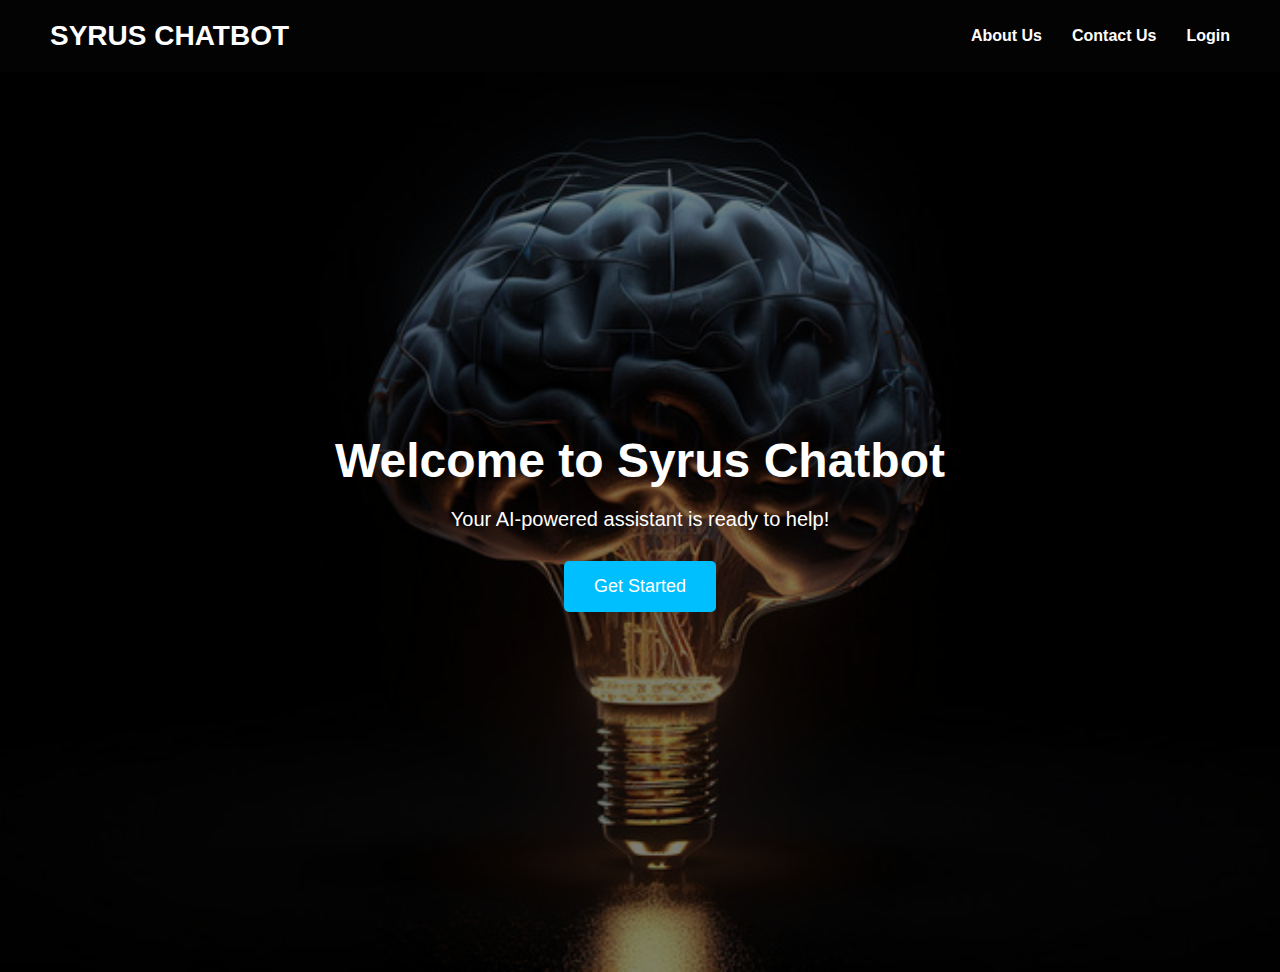
<file: base.html>
<!DOCTYPE html>
<html lang="en">
<head>
    <meta charset="UTF-8">
    <meta name="viewport" content="width=device-width, initial-scale=1.0">
    <title>SYRUS CHATBOT</title>
    <link rel="stylesheet" href="styles.css">
</head>
<body>
    <header>
        <div class="logo">
            <h1>SYRUS CHATBOT</h1>
        </div>
        <nav>
            <ul>
                <li><a href="about.html">About Us</a></li>
                <li><a href="contact.html">Contact Us</a></li>
                <li><a href="login.html">Login</a></li>
            </ul>
        </nav>
    </header>

    <main>
        <section class="hero">
            <div class="hero-overlay"></div>
            <div class="hero-content">
                <h2>Welcome to Syrus Chatbot</h2>
                <p>Your AI-powered assistant is ready to help!</p>
                <button class="start-button" onclick="window.location.href='upload.html'">Get Started</button>
            </div>
        </section>
    </main>
</body>
</html>
</file>
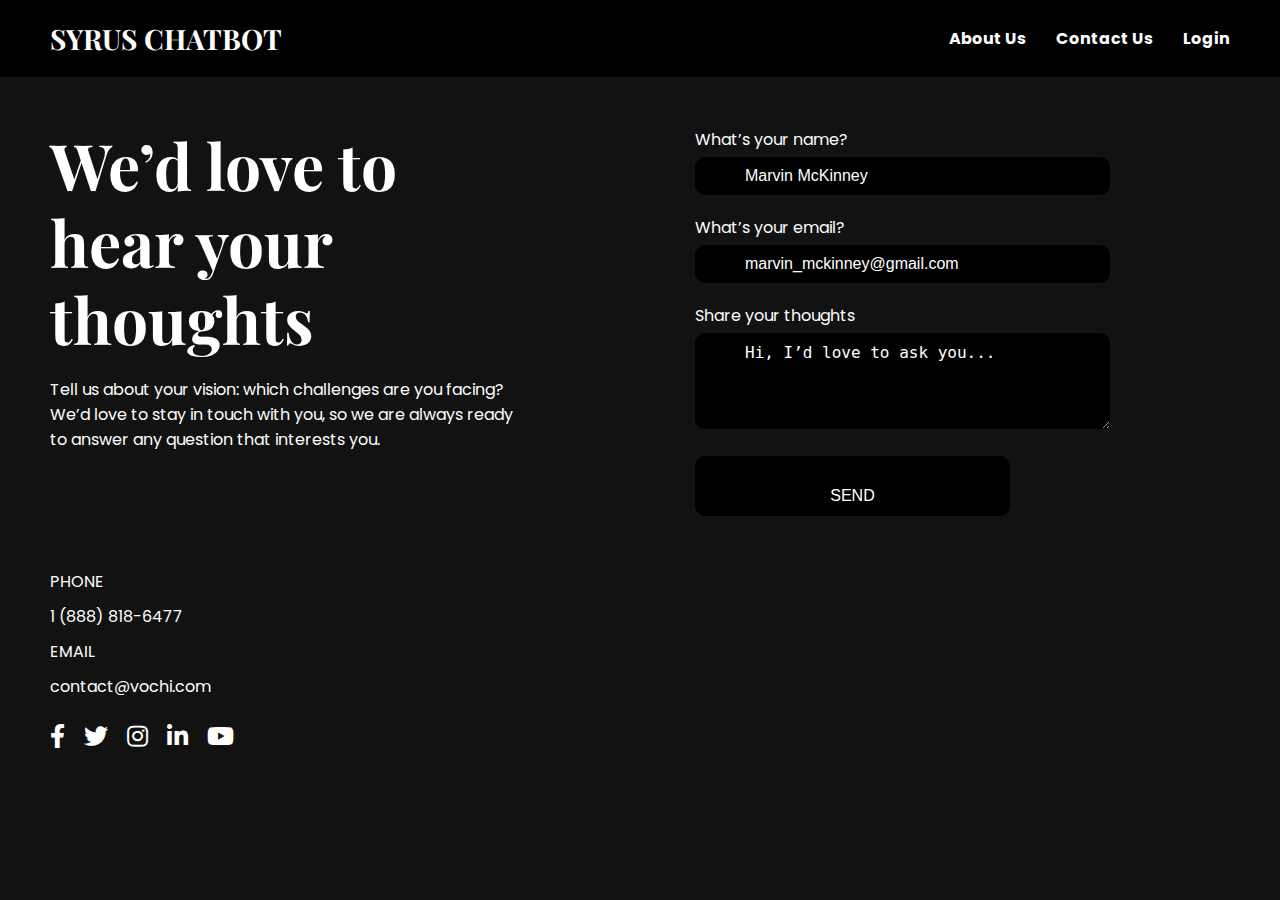
<file: contact.html>
<!DOCTYPE html>
<html lang="en">
<head>
    <meta charset="UTF-8">
    <meta name="viewport" content="width=device-width, initial-scale=1.0">
    <title>Contact Us</title>
    <link rel="stylesheet" href="https://cdnjs.cloudflare.com/ajax/libs/font-awesome/5.15.3/css/all.min.css">
    <link href="https://fonts.googleapis.com/css2?family=Poppins:wght@300;400;500;600&display=swap" rel="stylesheet">
    <link href="https://fonts.googleapis.com/css2?family=Playfair+Display:wght@400;700&family=Roboto:wght@400;500&display=swap" rel="stylesheet">
    <style>
        body {
            font-family: 'Poppins', sans-serif;
            background-color: #121212;
            color: #ffffff;
            margin: 0;
            padding: 0;
        }
        
        header {
            display: flex;
            justify-content: space-between;
            align-items: center;
            padding: 20px 50px;
            background-color: black;
        }

        header .logo h1 {
            margin: 0;
            font-size: 28px;
            color: white;
            font-family: 'Playfair Display', serif;
        }

        nav ul {
            list-style: none;
            display: flex;
            gap: 30px;
            margin: 0;
            padding: 0;
        }

        nav ul li {
            display: inline;
        }

        nav ul li a {
            color: #ffffff;
            text-decoration: none;
            font-weight: bold;
            font-size: 16px;
            transition: color 0.3s, transform 0.3s;
        }

        nav ul li a:hover {
            color: #00bfff;
            transform: scale(1.1);
        }

        main {
            padding: 50px;
            max-width: 75%;
            margin: 0 ;
        }

        .container {
            display: flex;
            justify-content: space-between;
        }

        .left-section, .right-section {
            flex-direction: column;
            
        
        }

        .left-section {
            max-width: 50%;
        }

        .left-section h1 {
            font-family: 'Playfair Display', serif;
            font-size: 64px;
            line-height: 1.2;
            margin: 0;
        }

        .left-section p {
            font-size: 16px;
            margin: 20px 0;
        }

        .contact-info {
            margin-top: 24.222%;
        }

        .contact-info div {
            margin-bottom: 10px;
        }

        .social-icons {
            margin-top: 20px;
        }

        .social-icons a {
            color: #fff;
            margin-right: 15px;
            font-size: 24px;
        }

        .right-section {
            max-width: 100%;
            margin-left: 2em;
        }

        .right-section label {
            display: block;
            font-size: 16px;
            margin-bottom: 5px;
            width: 120%;
        }

        .right-section input, .right-section textarea {
            width: 100%;
            padding: 10px 50px;
            margin-bottom: 20px;
            border-radius: 10px;
            background-color: black;
            color: #ffffff;
            font-size: 16px;
            outline: none;
            border: none;
            width: 100%;
            align-items: center;
        }

        .right-section input::placeholder,
        .right-section textarea::placeholder {
            color: #888;
            width: 100%;
        }

        .send-button {
            display: block;
            width: 100px;
            height: 60px;
            background-color: #00bfff;
            border: none;
            border-radius: 10px;
            color: #fff;
            font-size: 16px;
            text-align: center;
            line-height: 60px;
            cursor: pointer;
            transition: background-color 0.5s;
        }

        .send-button:hover {
            background-color: #009ec3;
        }
        
    </style>
</head>
<body>
    <header>
        <div class="logo">
            <h1>SYRUS CHATBOT</h1>
        </div>
        <nav>
            <ul>
                <li><a href="about.html">About Us</a></li>
                <li><a href="contact.html">Contact Us</a></li>
                <li><a href="login.html">Login</a></li>
            </ul>
        </nav>
    </header>

    <main>
        <div class="container">
            <div class="left-section">
                <h1>We’d love to hear your thoughts</h1>
                <p>Tell us about your vision: which challenges are you facing? We’d love to stay in touch with you, so we are always ready to answer any question that interests you.</p>
                <div class="contact-info">
                    <div>PHONE</div>
                    <div>1 (888) 818-6477</div>
                    <div>EMAIL</div>
                    <div>contact@vochi.com</div>
                </div>
                <div class="social-icons">
                    <a href="#"><i class="fab fa-facebook-f"></i></a>
                    <a href="#"><i class="fab fa-twitter"></i></a>
                    <a href="#"><i class="fab fa-instagram"></i></a>
                    <a href="#"><i class="fab fa-linkedin-in"></i></a>
                    <a href="#"><i class="fab fa-youtube"></i></a>
                </div>
            </div>
            <div class="right-section">
                <form action="https://formsubmit.co/sreekumar.career@gmail.com" method="POST" />
                    <label for="name">What’s your name?</label>
                    <input type="text" id="name" name="name" value="Marvin McKinney">
                    <label for="email">What’s your email?</label>
                    <input type="email" id="email" name="email" value="marvin_mckinney@gmail.com">
                    <label for="thoughts">Share your thoughts</label>
                    <textarea id="thoughts" name="thoughts" rows="4">Hi, I’d love to ask you...</textarea>
                    <input type="submit" class="send-button" value="SEND">
                </form>
            </div>
        </div>
    </main>
</body>
</html>
</file>
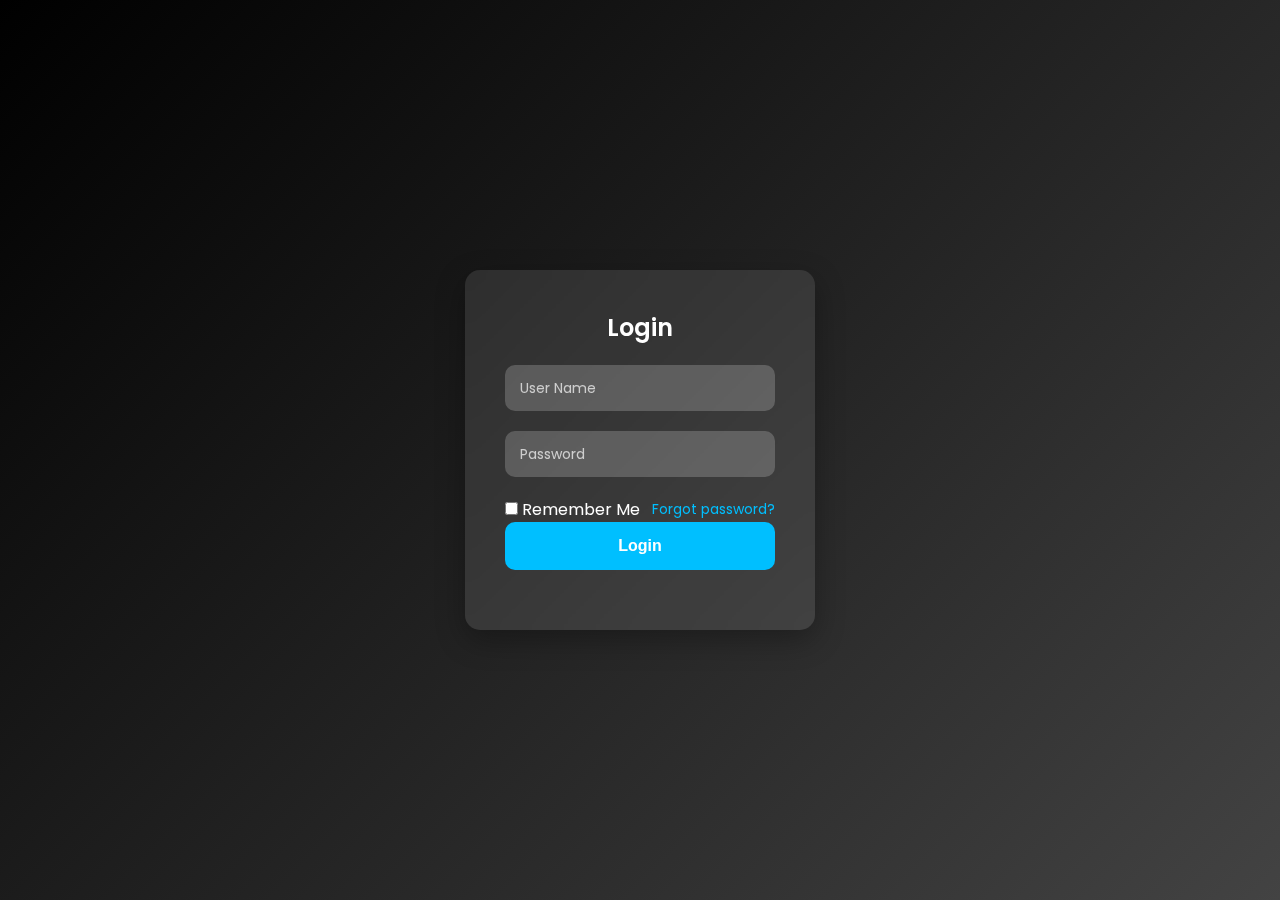
<file: login.html>
<!DOCTYPE html>
<html lang="en">
<head>
    <meta charset="UTF-8">
    <meta name="viewport" content="width=device-width, initial-scale=1.0">
    <title>Advanced Login Page</title>
    <link href="https://fonts.googleapis.com/css2?family=Poppins:wght@300;400;500;600&display=swap" rel="stylesheet">
    <script src="https://apis.google.com/js/platform.js" async defer></script>
    <meta name="google-signin-client_id" content="YOUR_GOOGLE_CLIENT_ID.apps.googleusercontent.com">
    <style>
        /* General Reset */
        * {
            margin: 0;
            padding: 0;
            box-sizing: border-box;
        }

        body {
            font-family: 'Poppins', sans-serif;
            background: linear-gradient(135deg, #000000, #434343);
            height: 100vh;
            display: flex;
            justify-content: center;
            align-items: center;
        }

        .login-container {
            background: rgba(255, 255, 255, 0.1);
            backdrop-filter: blur(10px);
            padding: 40px;
            border-radius: 15px;
            box-shadow: 0 10px 30px rgba(0, 0, 0, 0.3);
            width: 350px;
            text-align: center;
            color: #fff;
        }

        .login-container h2 {
            margin-bottom: 20px;
            font-weight: 600;
        }

        .login-container .input-group {
            margin-bottom: 20px;
            position: relative;
        }

        .login-container .input-group input {
            width: 100%;
            padding: 15px 10px;
            border-radius: 10px;
            border: none;
            outline: none;
            background: rgba(255, 255, 255, 0.2);
            color: #fff;
            font-size: 14px;
        }

        .login-container .input-group input::placeholder {
            color: rgba(255, 255, 255, 0.7);
        }

        .login-container .input-group input:focus {
            border: 2px solid #00bfff;
            background: rgba(255, 255, 255, 0.3);
        }

        .login-container .input-group label {
            position: absolute;
            left: 15px;
            top: 50%;
            transform: translateY(-50%);
            font-size: 14px;
            pointer-events: none;
            transition: 0.2s ease all;
            color: rgba(255, 255, 255, 0.7);
        }

        .login-container .input-group input:focus + label,
        .login-container .input-group input:not(:placeholder-shown) + label {
            top: 10px;
            left: 10px;
            font-size: 12px;
            color: #00bfff;
        }

        .login-container .actions {
            margin-top: 20px;
            display: flex;
            justify-content: space-between;
            align-items: center;
        }

        .login-container .actions a {
            font-size: 14px;
            color: #00bfff;
            text-decoration: none;
        }

        .login-container .login-btn {
            width: 100%;
            padding: 15px;
            border: none;
            border-radius: 10px;
            background-color: #00bfff;
            color: #fff;
            font-size: 16px;
            font-weight: 600;
            cursor: pointer;
            transition: background-color 0.3s ease;
        }

        .login-container .login-btn:hover {
            background-color: #009ec3;
        }

        .google-signin-btn {
            margin-top: 20px;
        }
    </style>
</head>
<body>

    <div class="login-container">
        <h2>Login</h2>
        <div class="input-group">
            <input type="text" id="username" placeholder=" " required>
            <label for="username">User Name</label>
        </div>
        <div class="input-group">
            <input type="password" id="password" placeholder=" " required>
            <label for="password">Password</label>
        </div>
        <div class="actions">
            <div>
                <input type="checkbox" id="remember-me">
                <label for="remember-me">Remember Me</label>
            </div>
            <a href="#">Forgot password?</a>
        </div>
        <button class="login-btn">Login</button>

        <!-- Google Sign-In Button -->
        <div class="google-signin-btn">
            <div class="g-signin2" data-onsuccess="onSignIn"></div>
        </div>
    </div>

    <script>
        function onSignIn(googleUser) {
            var profile = googleUser.getBasicProfile();
            console.log('ID: ' + profile.getId());
            console.log('Name: ' + profile.getName());
            console.log('Image URL: ' + profile.getImageUrl());
            console.log('Email: ' + profile.getEmail());
            // Redirect user after successful sign-in
        }
    </script>
</body>
</html>
</file>
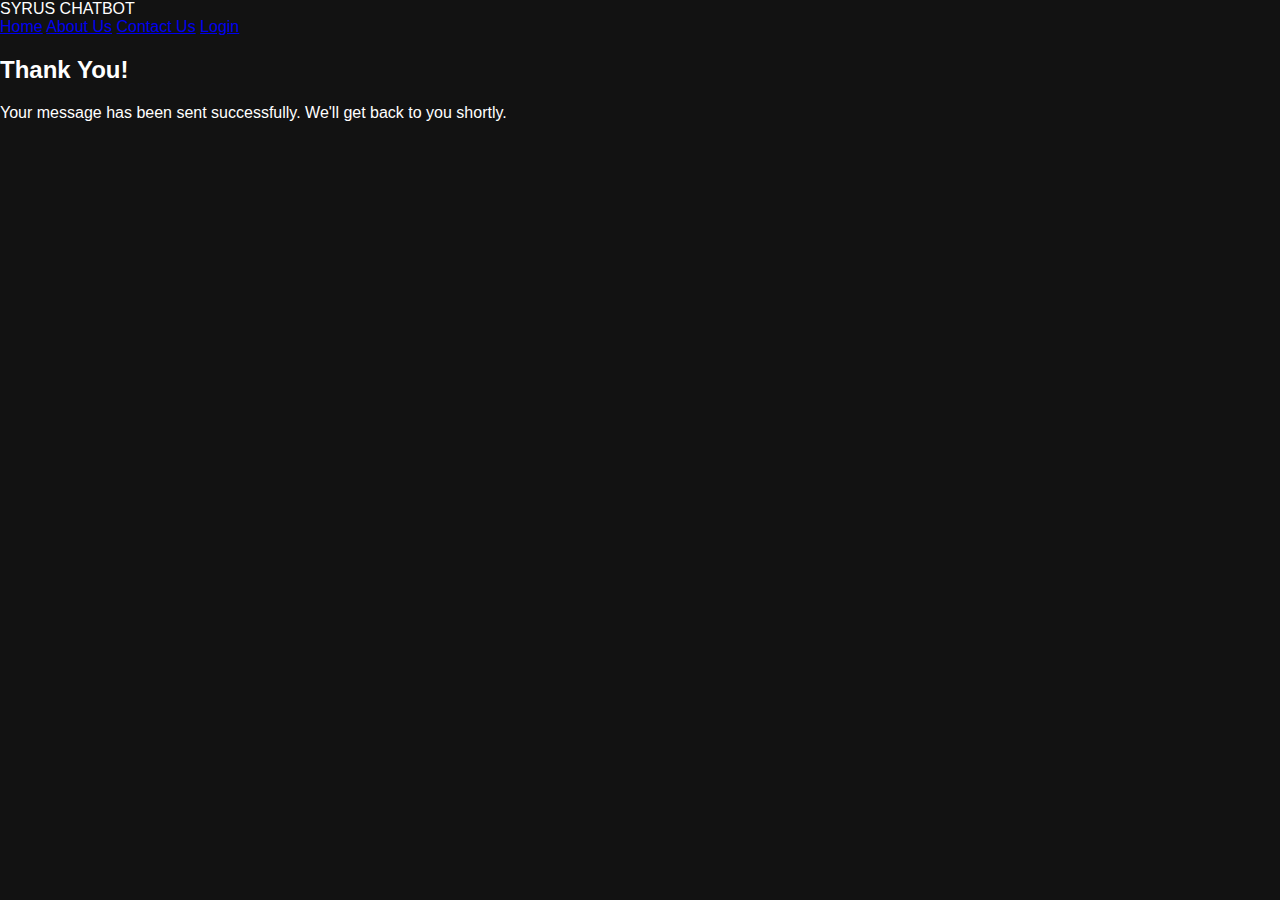
<file: thank_you.html>
<!DOCTYPE html>
<html lang="en">
<head>
    <meta charset="UTF-8">
    <meta name="viewport" content="width=device-width, initial-scale=1.0">
    <title>Thank You - SYRUS CHATBOT</title>
    <link rel="stylesheet" href="styles.css">
</head>
<body>
    <div class="container">
        <div class="header">
            <div class="title">SYRUS CHATBOT</div>
            <div class="nav">
                <a href="index.html">Home</a>
                <a href="about.html">About Us</a>
                <a href="contact.html">Contact Us</a>
                <a href="login.html">Login</a>
            </div>
        </div>
        <div class="main-content">
            <h2>Thank You!</h2>
            <p>Your message has been sent successfully. We'll get back to you shortly.</p>
        </div>
    </div>
</body>
</html>
</file>
<file: styles.css>
/* General Styles */
body {
    margin: 0;
    font-family: 'Arial', sans-serif;
    color: #fff;
    background-color: #121212;
}

header {
    display: flex;
    justify-content: space-between;
    align-items: center;
    padding: 20px 50px;
    background-color: rgba(0, 0, 0, 0.8);
}

.logo h1 {
    margin: 0;
    font-size: 28px;
}

nav ul {
    list-style: none;
    display: flex;
    gap: 30px;
    margin: 0;
    padding: 0;
}

nav ul li {
    display: inline;
}

nav ul li a {
    color: #fff;
    text-decoration: none;
    font-weight: bold;
    font-size: 16px;
    transition: color 0.3s;
}

nav ul li a:hover {
    color: #00bfff;
}

/* Hero Section Styles */
.hero {
    position: relative;
    height: 100vh;
    background: url('images/brain-light-bulb-illuminates-3d-rendered-artificial-intelligence_9716988.jpg') no-repeat center center/cover;
    display: flex;
    align-items: center;
    justify-content: center;
    text-align: center;
}

.hero-overlay {
    position: absolute;
    top: 0;
    left: 0;
    width: 100%;
    height: 100%;
    background-color: rgba(0, 0, 0, 0.5);
}

.hero-content {
    position: relative;
    z-index: 1;
}

.hero-content h2 {
    font-size: 48px;
    margin: 0 0 20px 0;
    animation: fadeInDown 1s ease-in-out;
}

.hero-content p {
    font-size: 20px;
    margin: 0 0 30px 0;
    animation: fadeInUp 1s ease-in-out;
}

.start-button {
    background-color: #00bfff;
    border: none;
    padding: 15px 30px;
    font-size: 18px;
    color: #fff;
    cursor: pointer;
    border-radius: 5px;
    transition: background-color 0.3s, transform 0.3s;
    animation: fadeIn 2s ease-in-out;
}

.start-button:hover {
    background-color: #008cba;
    transform: scale(1.05);
}

/* Contact Section Styles */
.contact {
    padding: 40px 50px;
    background-color: #1e1e1e;
    border-radius: 8px;
    box-shadow: 0 4px 8px rgba(0, 0, 0, 0.5);
    margin: 20px;
}

.contact h2 {
    font-size: 32px;
    margin-bottom: 20px;
    animation: fadeInDown 1s ease-in-out;
}

.contact form {
    display: flex;
    flex-direction: column;
    gap: 15px;
}

.contact label {
    font-size: 16px;
}

.contact input,
.contact textarea {
    padding: 10px;
    font-size: 16px;
    border: none;
    border-radius: 5px;
    background-color: #333;
    color: #fff;
}

.contact button {
    background-color: #00bfff;
    border: none;
    padding: 15px 20px;
    font-size: 18px;
    color: #fff;
    cursor: pointer;
    border-radius: 5px;
    transition: background-color 0.3s, transform 0.3s;
    animation: fadeIn 2s ease-in-out;
}

.contact button:hover {
    background-color: #008cba;
    transform: scale(1.05);
}

/* Animations */
@keyframes fadeInDown {
    from {
        opacity: 0;
        transform: translateY(-20px);
    }
    to {
        opacity: 1;
        transform: translateY(0);
    }
}

@keyframes fadeInUp {
    from {
        opacity: 0;
        transform: translateY(20px);
    }
    to {
        opacity: 1;
        transform: translateY(0);
    }
}

@keyframes fadeIn {
    from {
        opacity: 0;
    }
    to {
        opacity: 1;
    }
}

/* Responsive Design */
@media (max-width: 768px) {
    header {
        flex-direction: column;
    }
    
    nav ul {
        flex-direction: column;
        align-items: center;
        gap: 15px;
    }

    .hero-content h2 {
        font-size: 32px;
    }

    .hero-content p {
        font-size: 16px;
    }

    .start-button {
        font-size: 16px;
        padding: 10px 20px;
    }
    
    .contact {
        padding: 20px;
    }
    
    .contact h2 {
        font-size: 24px;
    }
    
    .contact button {
        font-size: 16px;
        padding: 10px;
    }
}
</file>
